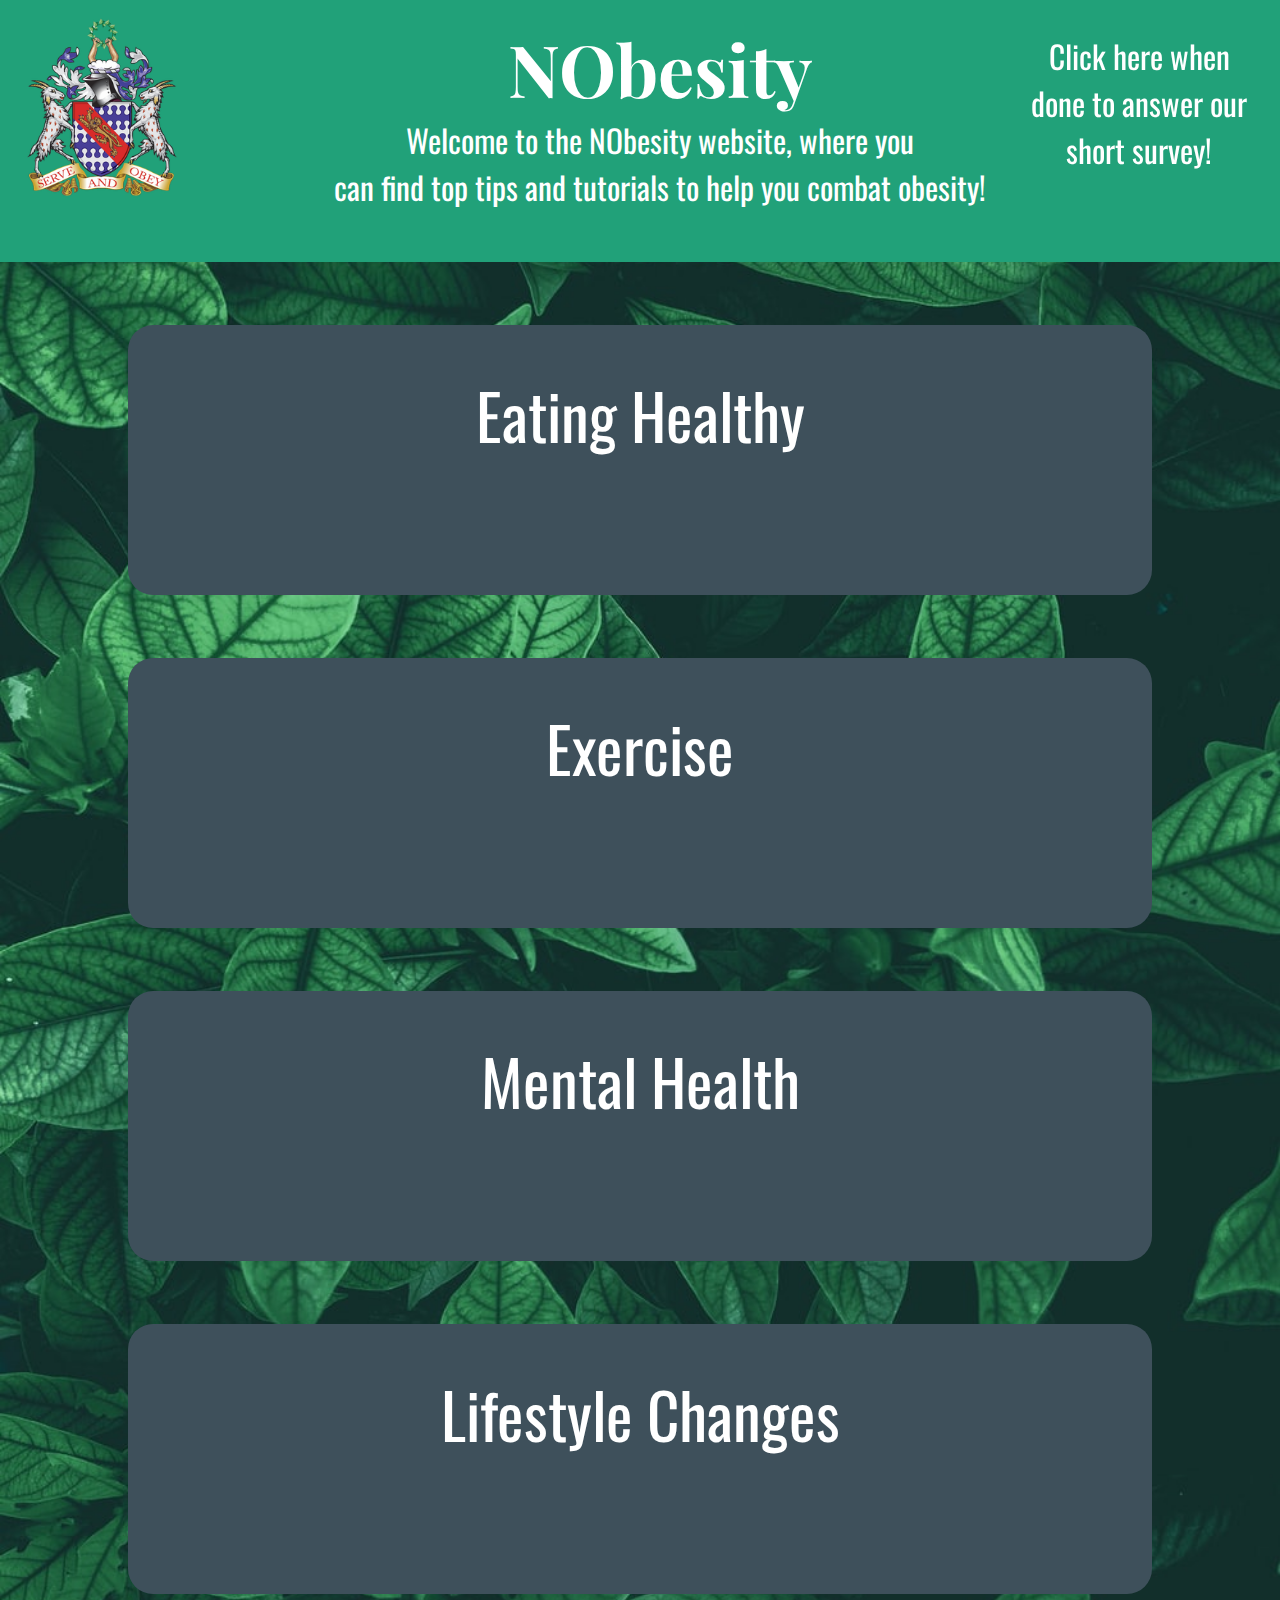
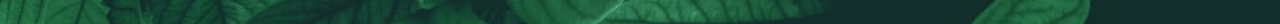
<file: index.html>
<!DOCTYPE html>
<html>
<head>
	<title>NObesity</title>
	<link rel="stylesheet" href="index.css">
	<link href="https://fonts.googleapis.com/css2?family=Playfair+Display:wght@600&display=swap" rel="stylesheet">
	<link href="https://fonts.googleapis.com/css2?family=Oswald&display=swap" rel="stylesheet">
</head>

<body>
<p class="survey textsetup">Click here when done to answer our short survey!</p>
<img src="wms.png" class="headerimg">
<div class="header">
<h1 class="textsetup" id="title">NObesity</h1>
<p class="textsetup" id="blurb">Welcome to the NObesity website, where you<br> can find top tips and tutorials to help you combat obesity!</p>

</div>



<a href="healthy.html"><div class="linkbox" id="box1">
<p class="textsetup linkboxtext">Eating Healthy</p>
</div>
</a>

<a href="exercise.html"><div class=" linkbox" id="box2">
<p class="textsetup linkboxtext">Exercise</p>
</div>
</a>

<a href="mental.html"><div class="linkbox" id="box3">
<p class="textsetup linkboxtext">Mental Health</p>
</div>
</a>

<a href="lifestyle.html"><div class="linkbox" id="box4">
<p class="textsetup linkboxtext">Lifestyle Changes</p>
</div>
</a>


</body>
</html>
</file>
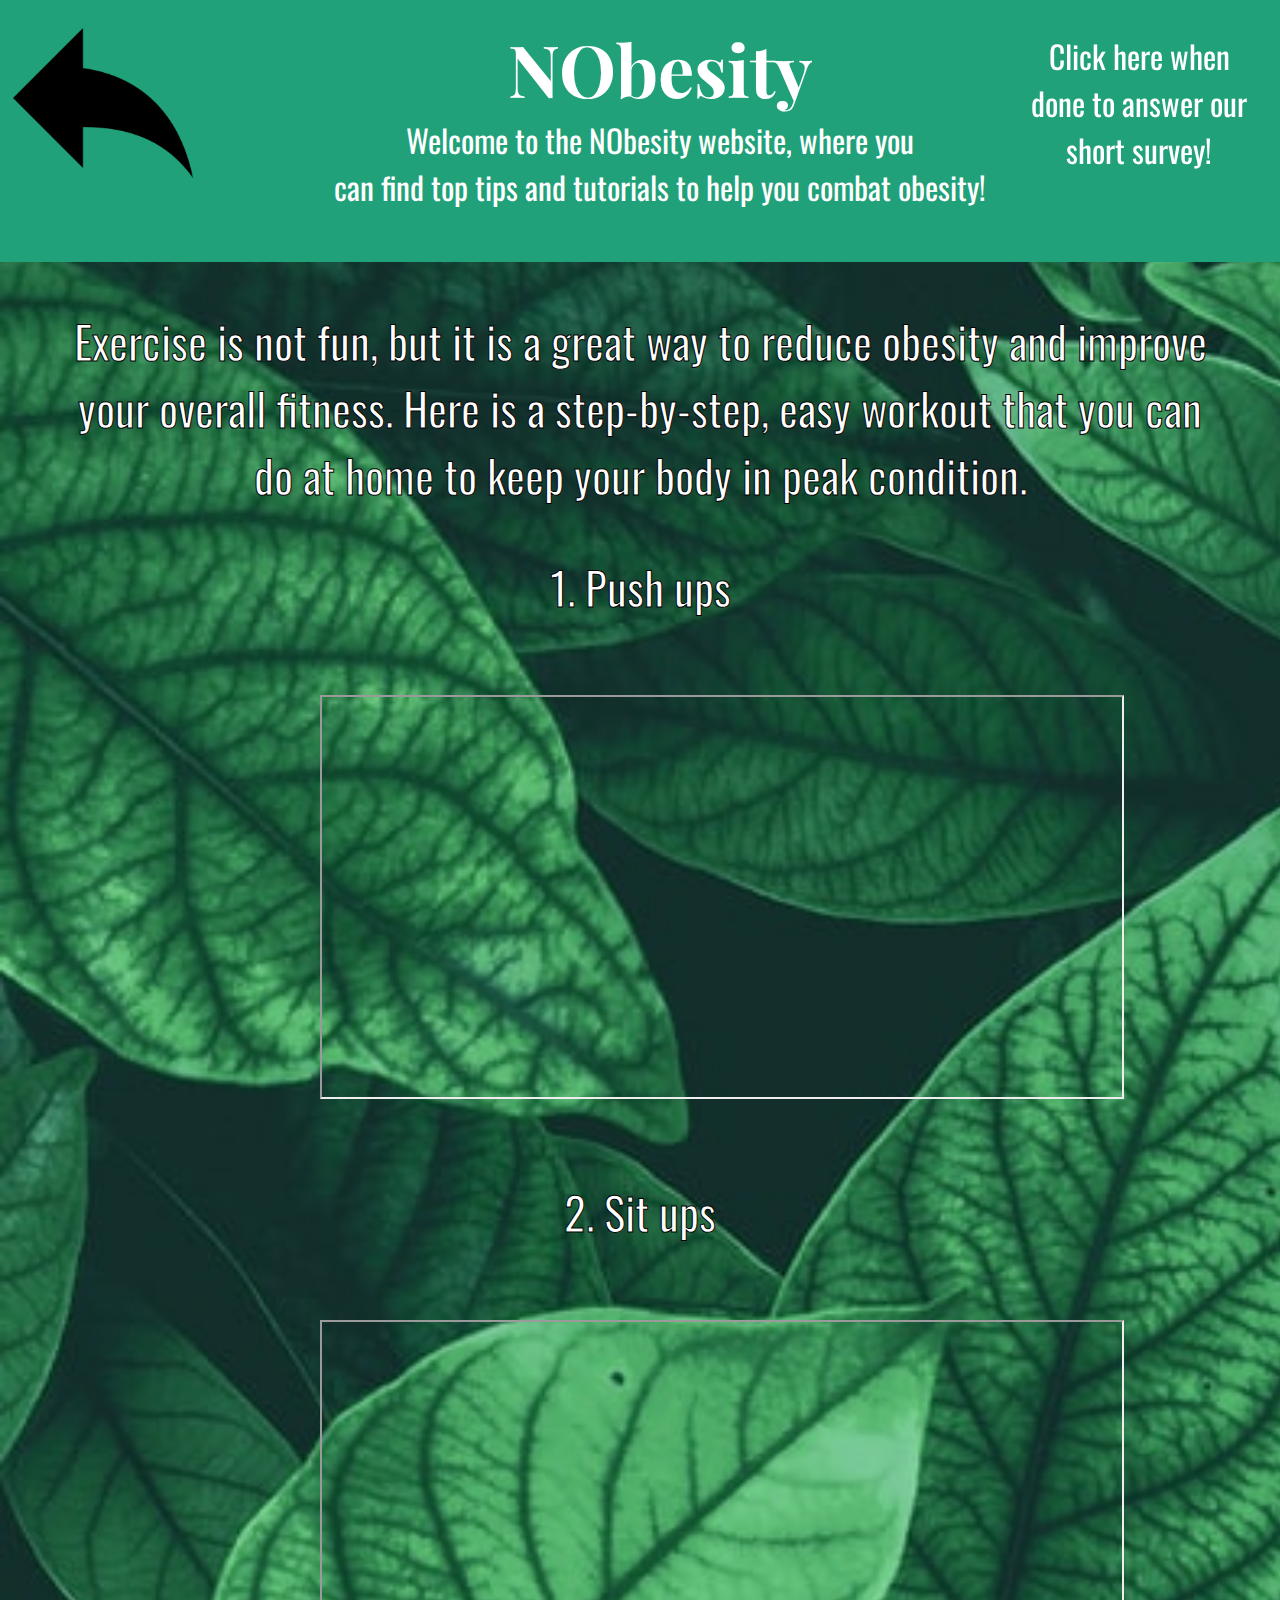
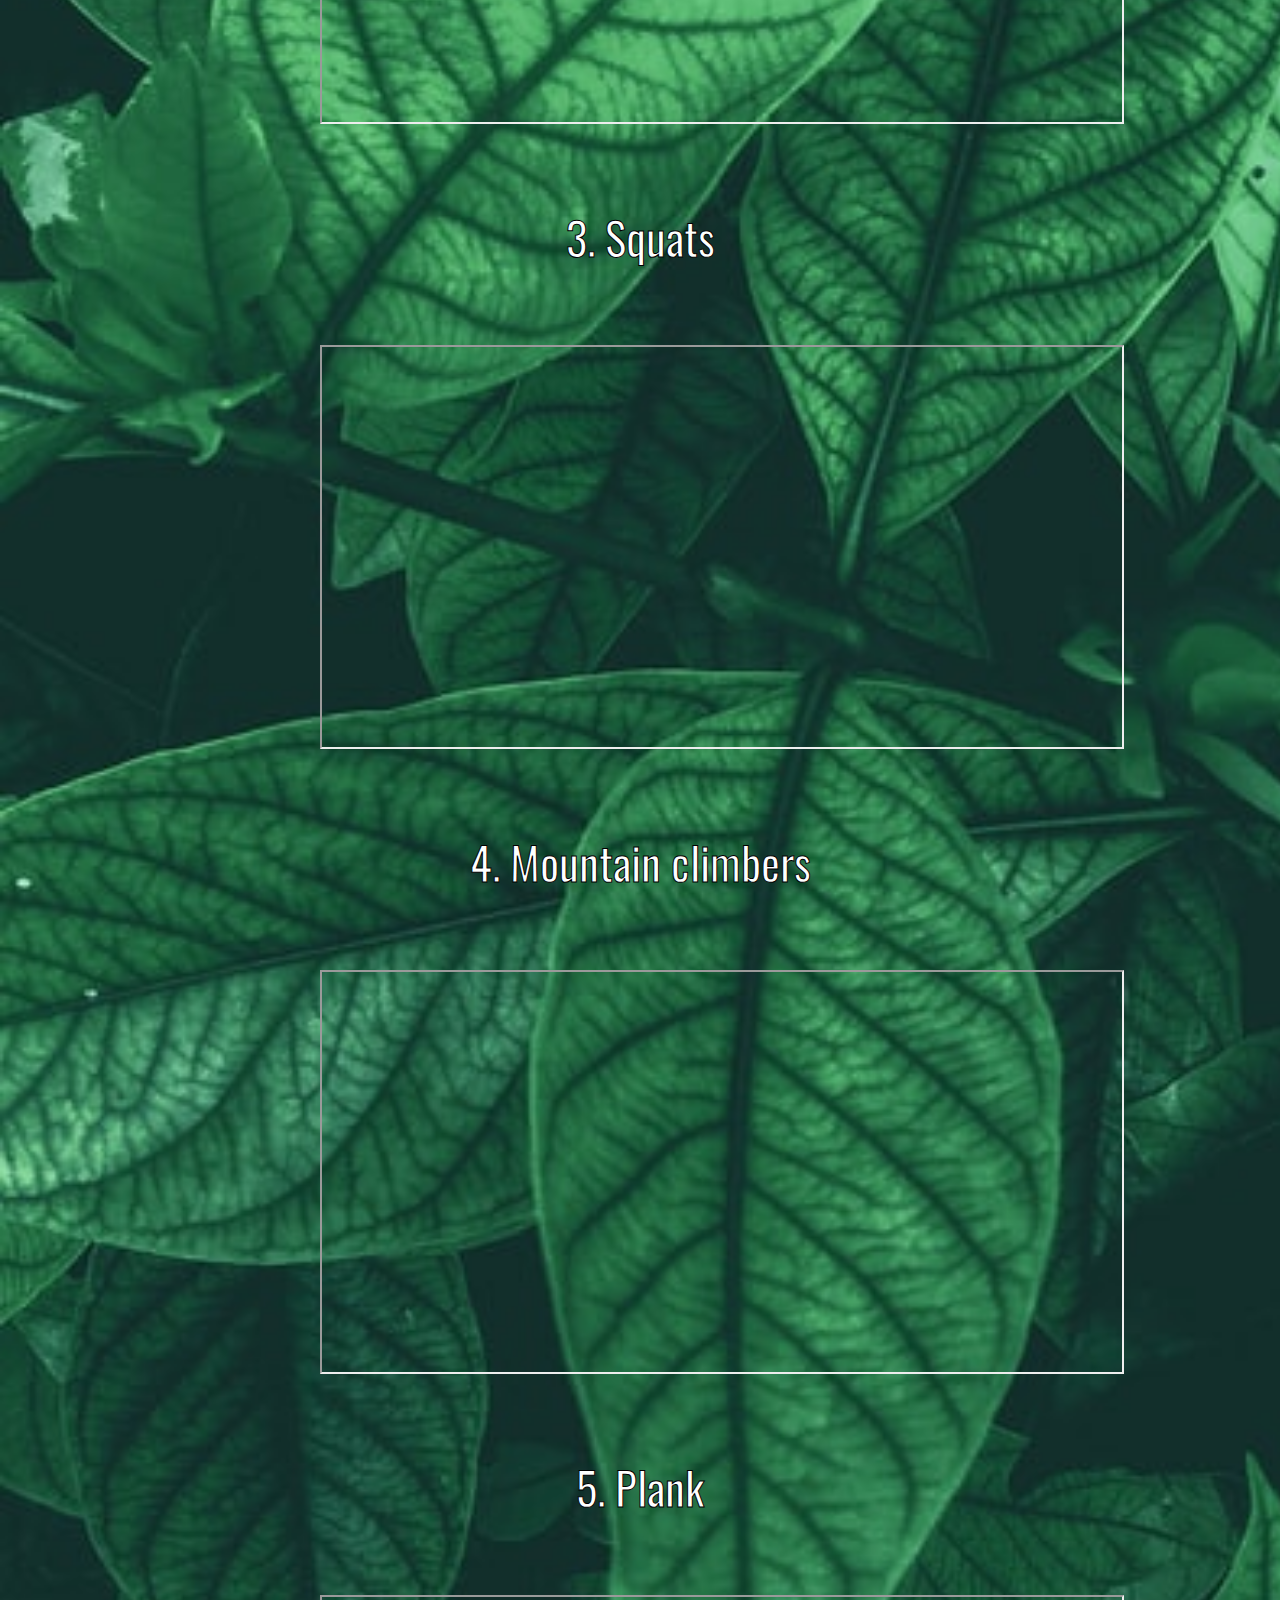
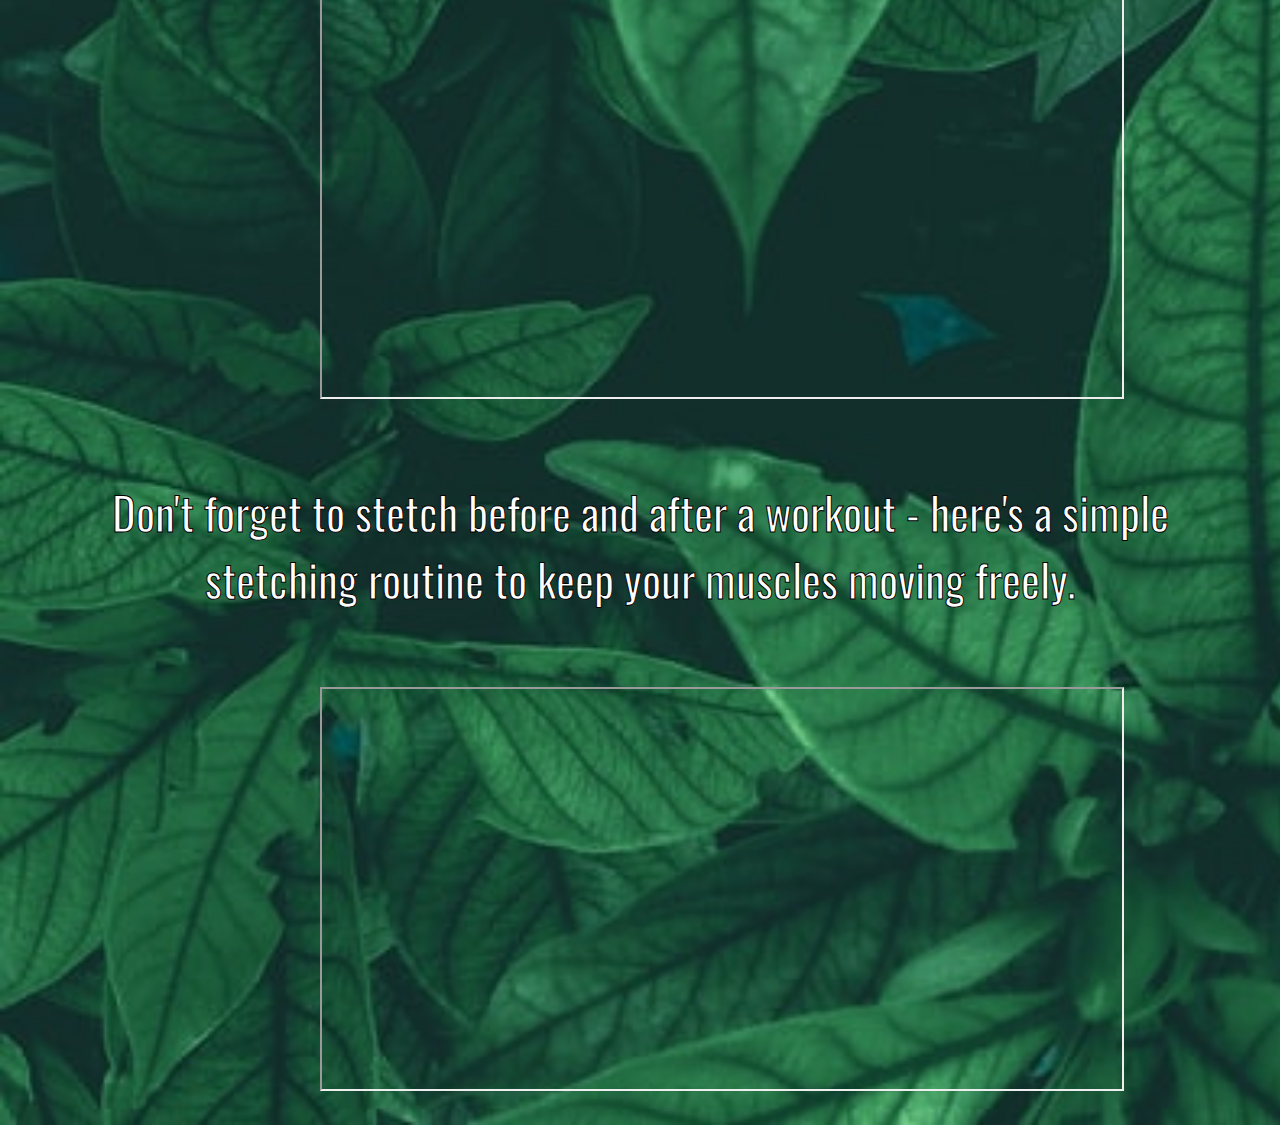
<file: exercise.html>
<!DOCTYPE html>
<html>
<head>
	<title>NObesity</title>
	<link rel="stylesheet" href="exercise.css">
	<link href="https://fonts.googleapis.com/css2?family=Playfair+Display:wght@600&display=swap" rel="stylesheet">
	<link href="https://fonts.googleapis.com/css2?family=Oswald&display=swap" rel="stylesheet">
</head>

<body>
<p class="survey textsetup">Click here when done to answer our short survey!</p>
<a href="index.html"><img src="back.png" class="headerimg"></a>
<div class="header">
<h1 class="textsetup" id="title">NObesity</h1>
<p class="textsetup" id="blurb">Welcome to the NObesity website, where you<br> can find top tips and tutorials to help you combat obesity!</p>
</div>

<p class="info textsetup">
Exercise is not fun, but it is a great way to reduce obesity and improve your overall fitness. Here is a step-by-step, easy workout that you can do at home to keep your body in peak condition.
</p>

<p class="info textsetup">
1. Push ups
</p>

<iframe width="800" height="400"
src="https://www.youtube.com/embed/lsRAK6cr5kY">
</iframe>

<p class="info textsetup">
2. Sit ups
</p>

<iframe width="800" height="400"
src="https://www.youtube.com/embed/KisIFYaUduU">
</iframe>

<p class="info textsetup">
3. Squats
</p>

<iframe width="800" height="400"
src="https://www.youtube.com/embed/8Kc2LpYqMbE">
</iframe>

<p class="info textsetup">
4. Mountain climbers
</p>

<iframe width="800" height="400"
src="https://www.youtube.com/embed/kRFSPYi-OoY">
</iframe>

<p class="info textsetup">
5. Plank
</p>

<iframe width="800" height="400"
src="https://www.youtube.com/embed/s5cVrk5Gif4">
</iframe>

<p class="info textsetup">
Don't forget to stetch before and after a workout - here's a simple stetching routine to keep your muscles moving freely.
</p>

<iframe width="800" height="400"
src="https://www.youtube.com/embed/4CfuOypWsO8">
</iframe>

</body>
</html>
</file>
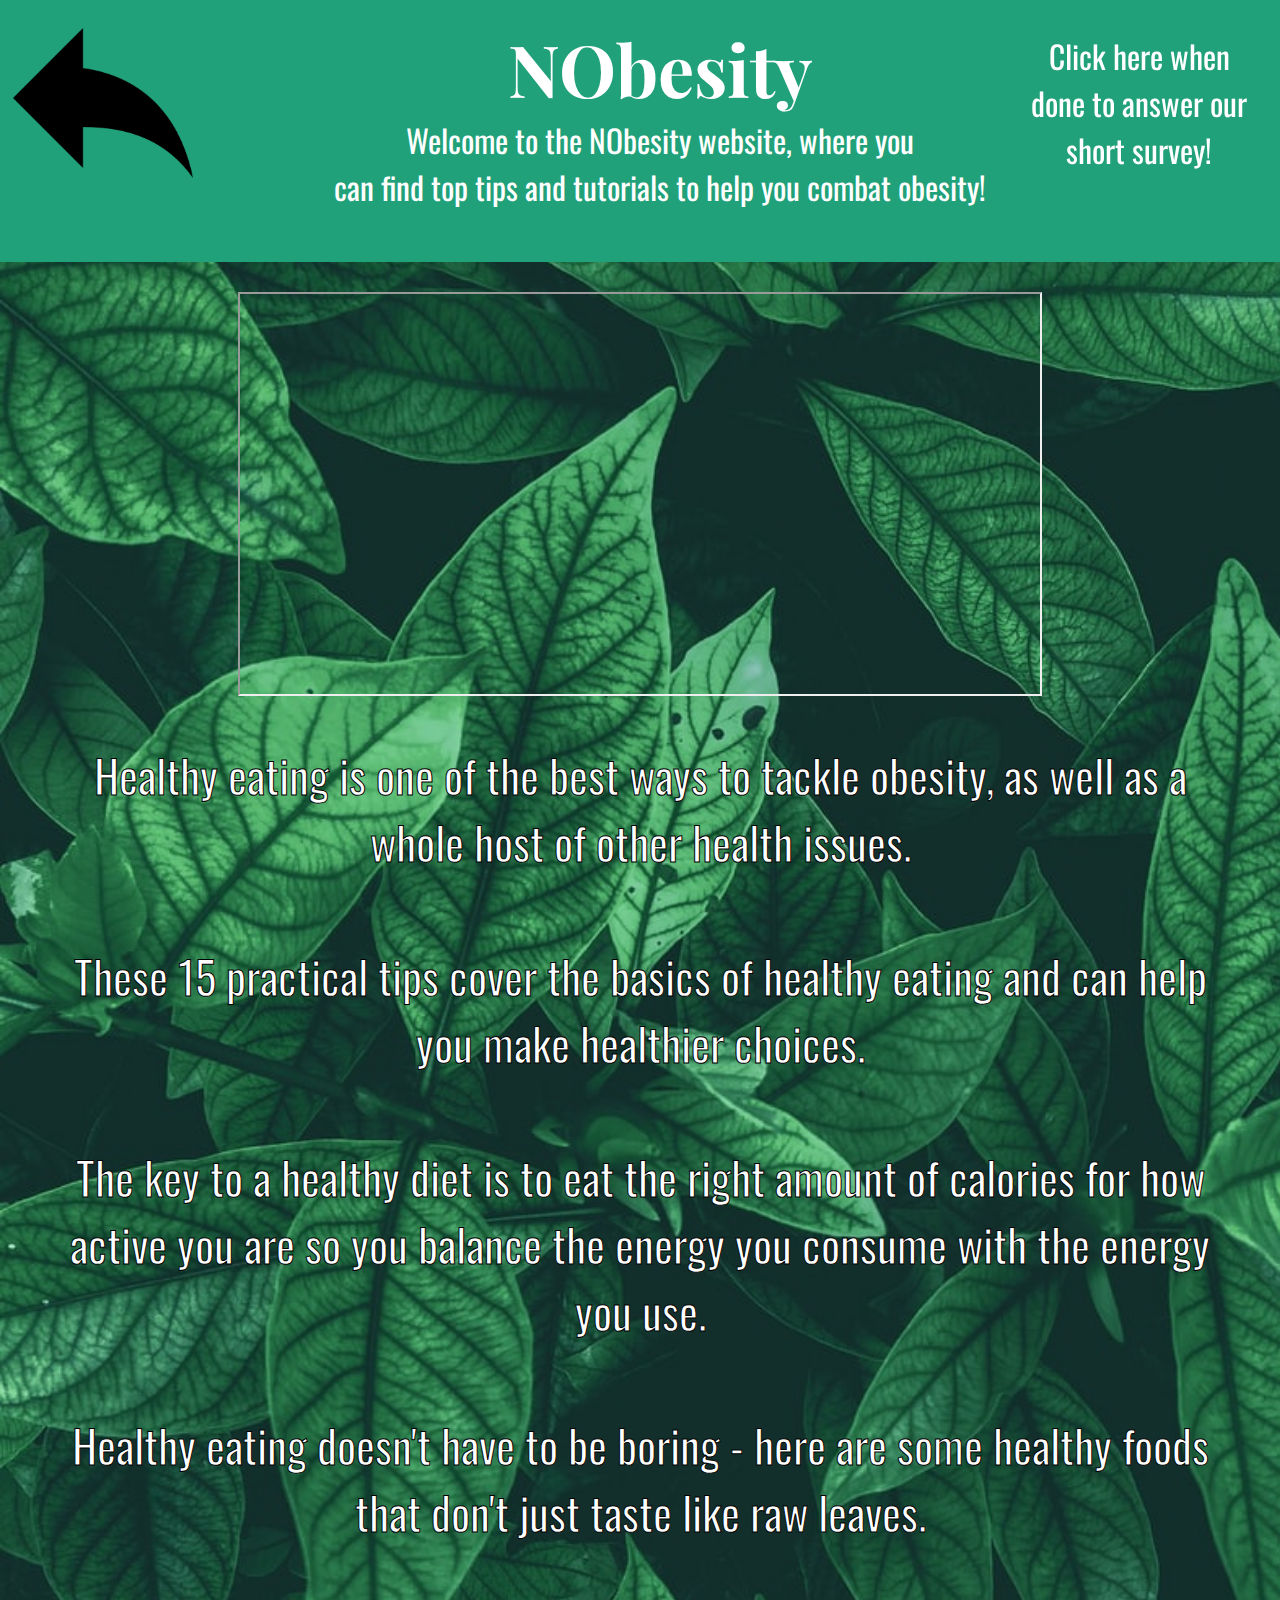
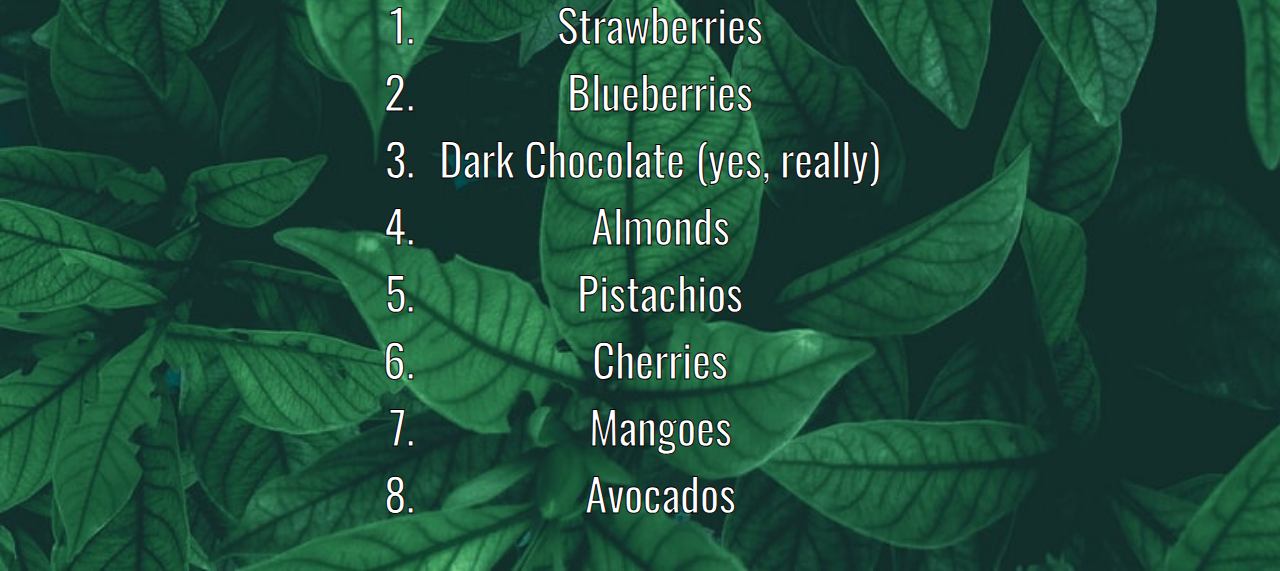
<file: healthy.html>
<!DOCTYPE html>
<html>
<head>
	<title>NObesity</title>
	<link rel="stylesheet" href="healthy.css">
	<link href="https://fonts.googleapis.com/css2?family=Playfair+Display:wght@600&display=swap" rel="stylesheet">
	<link href="https://fonts.googleapis.com/css2?family=Oswald&display=swap" rel="stylesheet">
</head>

<body>
<p class="survey textsetup">Click here when done to answer our short survey!</p>
<a href="index.html"><img src="back.png" class="headerimg"></a>
<div class="header">
<h1 class="textsetup" id="title">NObesity</h1>
<p class="textsetup" id="blurb">Welcome to the NObesity website, where you<br> can find top tips and tutorials to help you combat obesity!</p>
</div>

<iframe width="800" height="400"
src="https://www.youtube.com/embed/jwWpTAXu-Sg">
</iframe>

<p class="info textsetup">
Healthy eating is one of the best ways to tackle obesity, as well as a whole host of other health issues.<br><br>

These 15 practical tips cover the basics of healthy eating and can help you make healthier choices.<br><br>

The key to a healthy diet is to eat the right amount of calories for how active you are so you balance the energy you consume with the energy you use.<br><br>

Healthy eating doesn't have to be boring - here are some healthy foods that don't just taste like raw leaves.<br>
</p>

<ol class="textsetup">
	<li>Strawberries</li>
	<li>Blueberries</li>
	<li>Dark Chocolate (yes, really)</li>
	<li>Almonds</li>
	<li>Pistachios</li>
	<li>Cherries</li>
	<li>Mangoes</li>
	<li>Avocados</li>
</ol>





</body>
</html>
</file>
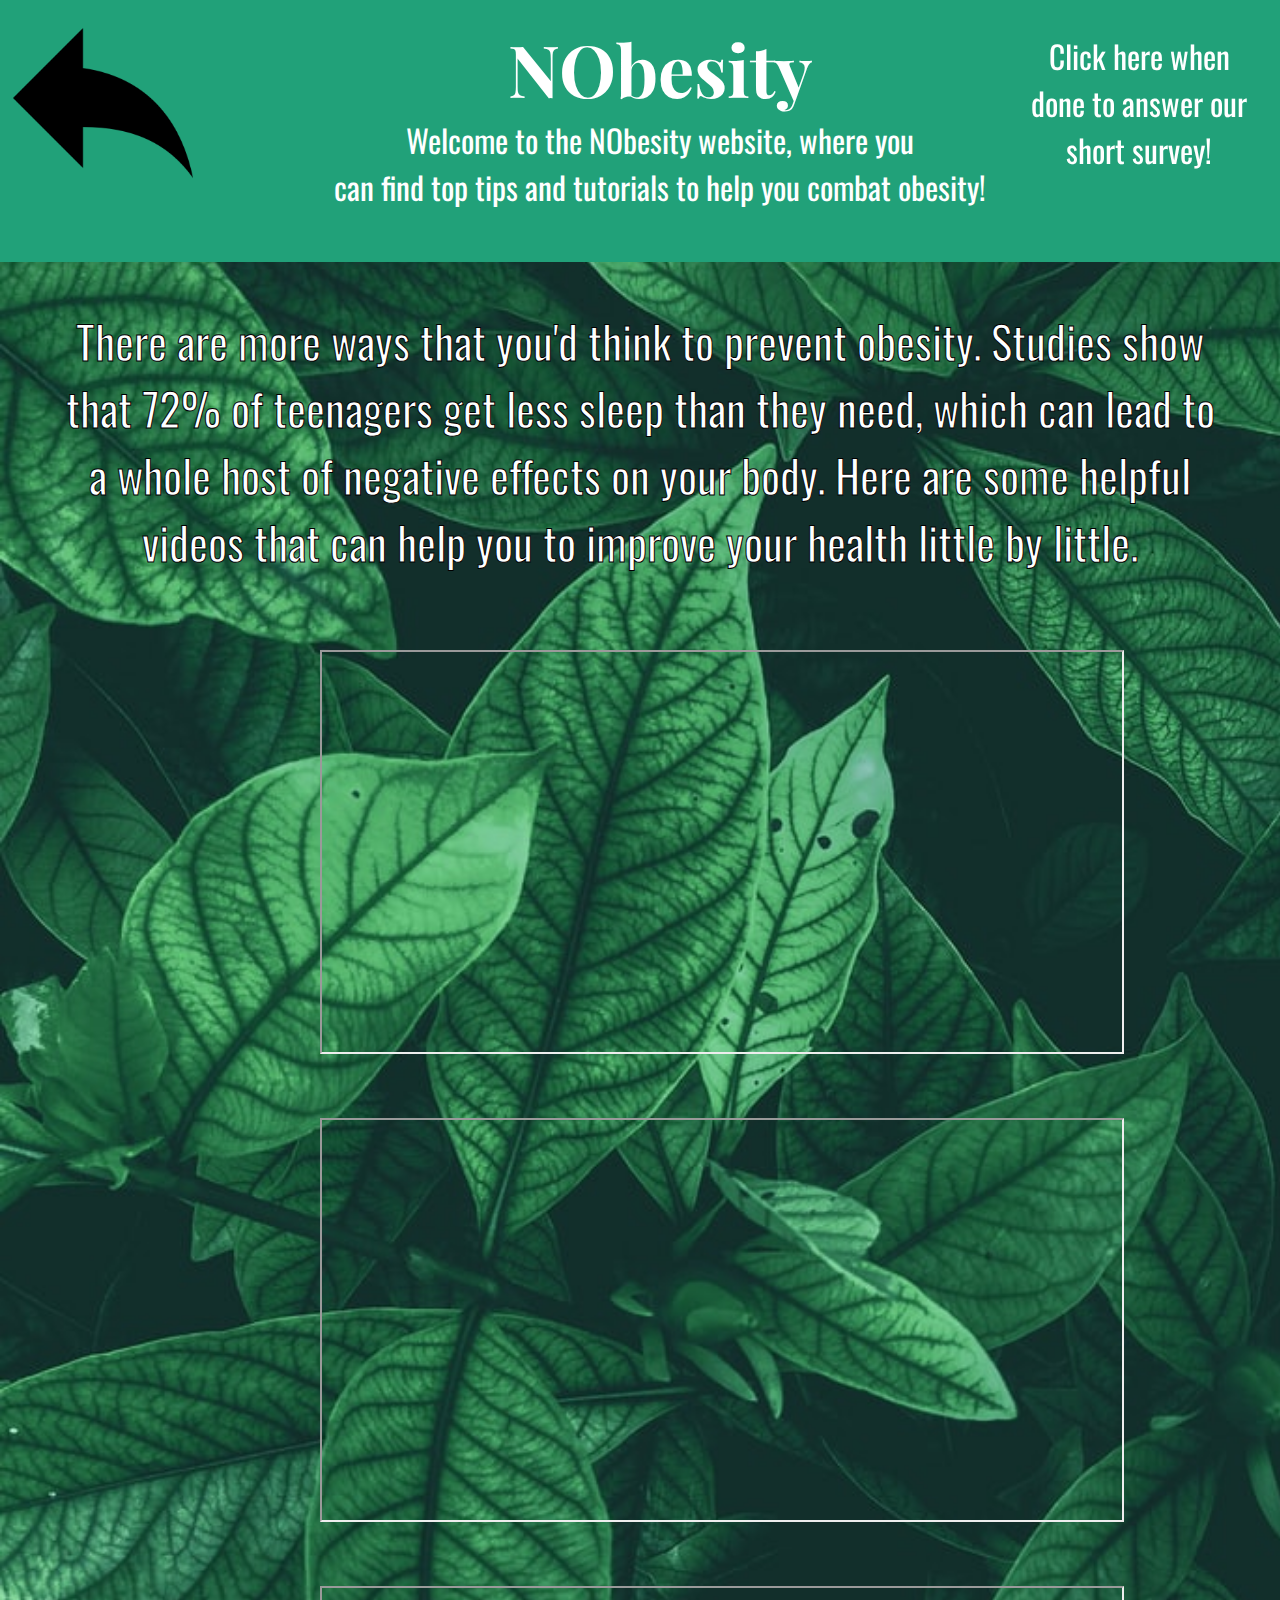
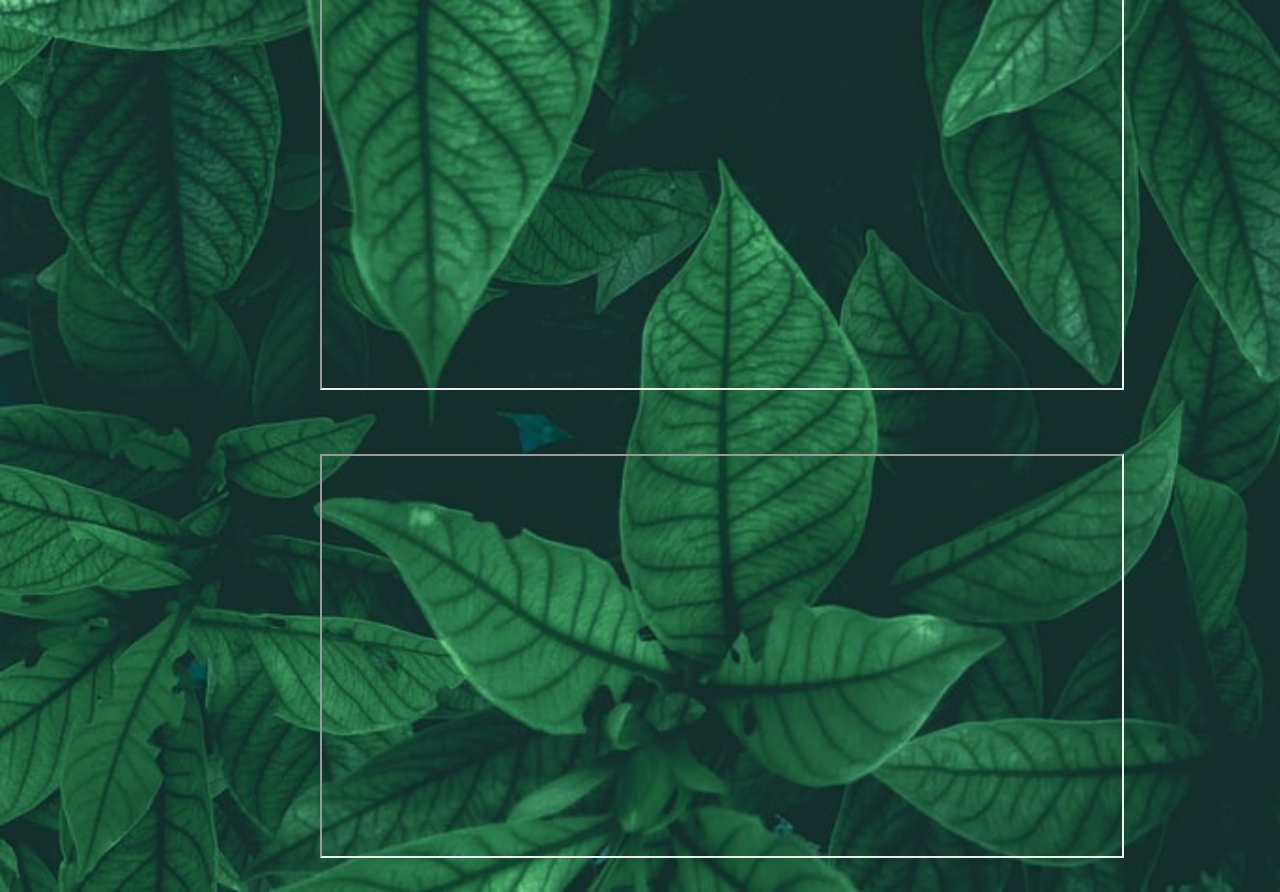
<file: lifestyle.html>
<!DOCTYPE html>
<html>
<head>
	<title>NObesity</title>
	<link rel="stylesheet" href="lifestyle.css">
	<link href="https://fonts.googleapis.com/css2?family=Playfair+Display:wght@600&display=swap" rel="stylesheet">
	<link href="https://fonts.googleapis.com/css2?family=Oswald&display=swap" rel="stylesheet">
</head>

<body>
<p class="survey textsetup">Click here when done to answer our short survey!</p>
<a href="index.html"><img src="back.png" class="headerimg"></a>
<div class="header">
<h1 class="textsetup" id="title">NObesity</h1>
<p class="textsetup" id="blurb">Welcome to the NObesity website, where you<br> can find top tips and tutorials to help you combat obesity!</p>
</div>

<p class="info textsetup">
There are more ways that you'd think to prevent obesity. Studies show that 72% of teenagers get less sleep than they need, which can lead to a whole host of negative effects on your body. Here are some helpful videos that can help you to improve your health little by little. 
</p>

<iframe width="800" height="400"
src="https://www.youtube.com/embed/Cbx_kIcjSwk">
</iframe>

<iframe width="800" height="400"
src="https://www.youtube.com/embed/1buBQvi9VMc">
</iframe>

<iframe width="800" height="400"
src="https://www.youtube.com/embed/PGCQuWUNo_I">
</iframe>

<iframe width="800" height="400"
src="https://www.youtube.com/embed/W5wDXeOejCc">
</iframe>

</body>
</html>
</file>
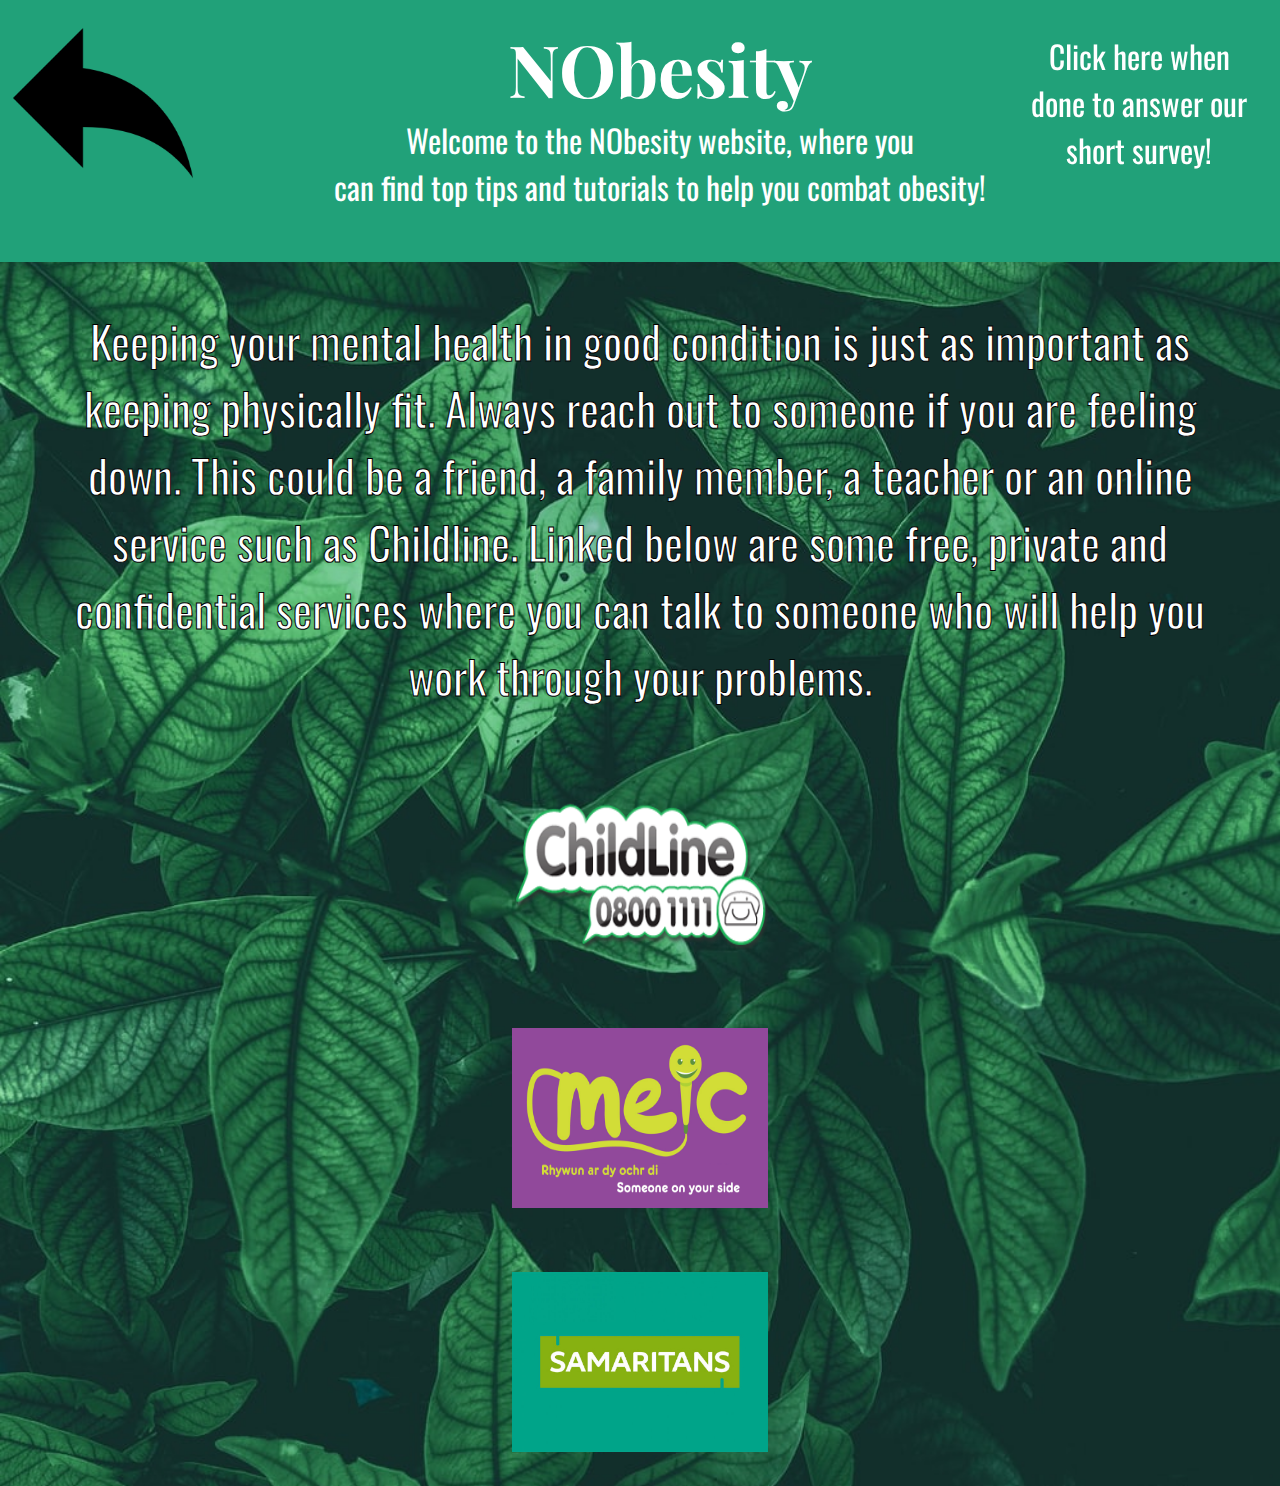
<file: mental.html>
<!DOCTYPE html>
<html>
<head>
	<title>NObesity</title>
	<link rel="stylesheet" href="mental.css">
	<link href="https://fonts.googleapis.com/css2?family=Playfair+Display:wght@600&display=swap" rel="stylesheet">
	<link href="https://fonts.googleapis.com/css2?family=Oswald&display=swap" rel="stylesheet">
</head>

<body>
<p class="survey textsetup">Click here when done to answer our short survey!</p>
<a href="index.html"><img src="back.png" class="headerimg"></a>
<div class="header">
<h1 class="textsetup" id="title">NObesity</h1>
<p class="textsetup" id="blurb">Welcome to the NObesity website, where you<br> can find top tips and tutorials to help you combat obesity!</p>
</div>

<p class="info textsetup">
Keeping your mental health in good condition is just as important as keeping physically fit. Always reach out to someone if you are feeling down. This could be a friend, a family member, a teacher or an online service such as Childline. Linked below are some free, private and confidential services where you can talk to someone who will help you work through your problems. 
</p>

<a href="https://www.childline.org.uk/"><img src="childline.png" class="helplink"></a>

<a href="https://www.meiccymru.org/"><img src="meic.png" class="helplink"></a>

<a href="https://www.samaritans.org/"><img src="samaritans.jpg" class="helplink"></a>

</body>
</html>
</file>
<file: index.css>
.header {
	background-color: #21A179;
	width: 100%;
	height: 20%;
	margin: 0;
	padding: 20px;
	overflow: auto;
}


.textsetup {
	text-align: center;
	color: white;
	animation: fadeIn linear 1s;
  	-webkit-animation: fadeIn linear 1s;
	
}

@keyframes fadeIn {
  0% {opacity:0;}
  100% {opacity:1;}
}

#title {
	font-family: 'Playfair Display', serif;
	font-size: 8vh;
	margin-bottom: 0;
	margin-top: 0;
}

#blurb {
	font-family: 'Oswald', sans-serif;
	margin-top: 0;
	font-size: 3.5vh; 
}

.headerimg {
	position: absolute;
	float: left;
	width: 20vh;
	margin: 1%;
}

.survey {
	position: fixed;
	margin-left: 80%;
	z-index: 7;
	font-size: 3.5vh;
	margin-right: 2%;
	font-family: 'Oswald', sans-serif;

}

html {
	margin: 0;
}
body {
	margin: 0;
	overflow-x: hidden;
	background-image: url("leaf.jpg");
	background-repeat: no-repeat;
	background-size: cover;
	height: 100%;

}


.linkbox {
	position: static;
	width: 80vw;
	height: 30vh;
	min-height: 30%
	max-width: 80%;
	background-color: #3E505B;
	margin: 30px auto 30px;
	border-radius: 25px;
	padding: 0;
	
}

.linkbox:hover {
	transform: scale(1.05);
	-webkit-text-stroke: 2px black;
}

.linkboxtext {
	font-family: 'Oswald', sans-serif;
	font-size: 7vh;
	vertical-align: middle;
	line-height: 20vh; 
}

#box1:hover {
	background-image: url("vegetals.jpg");
	background-repeat: no-repeat;
	background-size: cover;
	animation: fadeIn linear 1s;
  	-webkit-animation: fadeIn linear 0.5s;
}

#box2:hover {
	background-image: url("runing.jpg");
	background-repeat: no-repeat;
	background-size: cover;
	animation: fadeIn linear 1s;
  	-webkit-animation: fadeIn linear 0.5s;
}

#box3:hover {
	background-image: url("head.jpg");
	background-repeat: no-repeat;
	background-size: cover;
	animation: fadeIn linear 1s;
  	-webkit-animation: fadeIn linear 0.5s;
}

#box4:hover {
	background-image: url("sleep.jpg");
	background-repeat: no-repeat;
	background-size: cover;
	animation: fadeIn linear 1s;
  	-webkit-animation: fadeIn linear 0.5s;
}


a:link { text-decoration: none; }


a:visited { text-decoration: none; }


a:hover { text-decoration: none; }


a:active { text-decoration: none; }
</file>
<file: exercise.css>
.header {
	background-color: #21A179;
	width: 100%;
	height: 20%;
	margin: 0;
	padding: 20px;
	overflow: auto;
}


.textsetup {
	text-align: center;
	color: white;
	animation: fadeIn linear 1s;
  	-webkit-animation: fadeIn linear 1s;
	
}

@keyframes fadeIn {
  0% {opacity:0;}
  100% {opacity:1;}
}

#title {
	font-family: 'Playfair Display', serif;
	font-size: 8vh;
	margin-bottom: 0;
	margin-top: 0;
}

#blurb {
	font-family: 'Oswald', sans-serif;
	margin-top: 0;
	font-size: 3.5vh; 
}

.headerimg {
	position: absolute;
	float: left;
	width: 20vh;
	margin: 1%;
}

.survey {
	position: fixed;
	margin-left: 80%;
	z-index: 7;
	font-size: 3.5vh;
	margin-right: 2%;
	font-family: 'Oswald', sans-serif;

}

html {
	margin: 0;
}
body {
	margin: 0;
	overflow-x: hidden;
	background-image: url("leaf.jpg");
	background-repeat: no-repeat;
	background-size: cover;
	height: 100%;

}

iframe {
	margin-top: 30px;
	margin-bottom: 30px;
	margin-left: 25%;
}


.info {
	margin-left: 5%;
	margin-right: 5%;
	font-family: 'Oswald', sans-serif;
	font-size: 5vh;
	-webkit-text-stroke: 1px black;

}

a:link { text-decoration: none; }


a:visited { text-decoration: none; }


a:hover { text-decoration: none; }


a:active { text-decoration: none; }
</file>
<file: healthy.css>
.header {
	background-color: #21A179;
	width: 100%;
	height: 20%;
	margin: 0;
	padding: 20px;
	overflow: auto;
}


.textsetup {
	text-align: center;
	color: white;
	animation: fadeIn linear 1s;
  	-webkit-animation: fadeIn linear 1s;
	
}

@keyframes fadeIn {
  0% {opacity:0;}
  100% {opacity:1;}
}

#title {
	font-family: 'Playfair Display', serif;
	font-size: 8vh;
	margin-bottom: 0;
	margin-top: 0;
}

#blurb {
	font-family: 'Oswald', sans-serif;
	margin-top: 0;
	font-size: 3.5vh; 
}

.headerimg {
	position: absolute;
	float: left;
	width: 20vh;
	margin: 1%;
}

.survey {
	position: fixed;
	margin-left: 80%;
	z-index: 7;
	font-size: 3.5vh;
	margin-right: 2%;
	font-family: 'Oswald', sans-serif;

}

html {
	margin: 0;
}
body {
	margin: 0;
	overflow-x: hidden;
	background-image: url("leaf.jpg");
	background-repeat: no-repeat;
	background-size: cover;
	height: 100%;

}

iframe {
	margin-top: 30px;
	margin-bottom: 30px;
	display: block;
	margin-left: auto;
	margin-right: auto;
}


.info {
	margin-left: 5%;
	margin-right: 5%;
	font-family: 'Oswald', sans-serif;
	font-size: 5vh;
	-webkit-text-stroke: 1px black;

}
ol {
	margin-left: 30%;
	margin-right: 30%;
	font-family: 'Oswald', sans-serif;
	font-size: 5vh;
	-webkit-text-stroke: 1px black;

}

a:link { text-decoration: none; }


a:visited { text-decoration: none; }


a:hover { text-decoration: none; }


a:active { text-decoration: none; }
</file>
<file: lifestyle.css>
.header {
	background-color: #21A179;
	width: 100%;
	height: 20%;
	margin: 0;
	padding: 20px;
	overflow: auto;
}


.textsetup {
	text-align: center;
	color: white;
	animation: fadeIn linear 1s;
  	-webkit-animation: fadeIn linear 1s;
	
}

@keyframes fadeIn {
  0% {opacity:0;}
  100% {opacity:1;}
}

#title {
	font-family: 'Playfair Display', serif;
	font-size: 8vh;
	margin-bottom: 0;
	margin-top: 0;
}

#blurb {
	font-family: 'Oswald', sans-serif;
	margin-top: 0;
	font-size: 3.5vh; 
}

.headerimg {
	position: absolute;
	float: left;
	width: 20vh;
	margin: 1%;
}

.survey {
	position: fixed;
	margin-left: 80%;
	z-index: 7;
	font-size: 3.5vh;
	margin-right: 2%;
	font-family: 'Oswald', sans-serif;

}

html {
	margin: 0;
}
body {
	margin: 0;
	overflow-x: hidden;
	background-image: url("leaf.jpg");
	background-repeat: no-repeat;
	background-size: cover;
	height: 100%;

}

iframe {
	margin-top: 30px;
	margin-bottom: 30px;
	margin-left: 25%;
}


.info {
	margin-left: 5%;
	margin-right: 5%;
	font-family: 'Oswald', sans-serif;
	font-size: 5vh;
	-webkit-text-stroke: 1px black;

}

a:link { text-decoration: none; }


a:visited { text-decoration: none; }


a:hover { text-decoration: none; }


a:active { text-decoration: none; }
</file>
<file: mental.css>
.header {
	background-color: #21A179;
	width: 100%;
	height: 20%;
	margin: 0;
	padding: 20px;
	overflow: auto;
}


.textsetup {
	text-align: center;
	color: white;
	animation: fadeIn linear 1s;
  	-webkit-animation: fadeIn linear 1s;
	
}

@keyframes fadeIn {
  0% {opacity:0;}
  100% {opacity:1;}
}

#title {
	font-family: 'Playfair Display', serif;
	font-size: 8vh;
	margin-bottom: 0;
	margin-top: 0;
}

#blurb {
	font-family: 'Oswald', sans-serif;
	margin-top: 0;
	font-size: 3.5vh; 
}

.headerimg {
	position: absolute;
	float: left;
	width: 20vh;
	margin: 1%;
}

.survey {
	position: fixed;
	margin-left: 80%;
	z-index: 7;
	font-size: 3.5vh;
	margin-right: 2%;
	font-family: 'Oswald', sans-serif;

}

html {
	margin: 0;
}
body {
	margin: 0;
	overflow-x: hidden;
	background-image: url("leaf.jpg");
	background-repeat: no-repeat;
	background-size: cover;
	height: 100%;

}

iframe {
	margin-top: 30px;
	margin-bottom: 30px;
	margin-left: 25%;
}


.info {
	margin-left: 5%;
	margin-right: 5%;
	font-family: 'Oswald', sans-serif;
	font-size: 5vh;
	-webkit-text-stroke: 1px black;

}

.helplink {
	margin-top: 30px;
	margin-bottom: 30px;
	margin-left: 40%;
	width: 20vw;
	height: 20vh;
}

a:link { text-decoration: none; }


a:visited { text-decoration: none; }


a:hover { text-decoration: none; }


a:active { text-decoration: none; }
</file>
